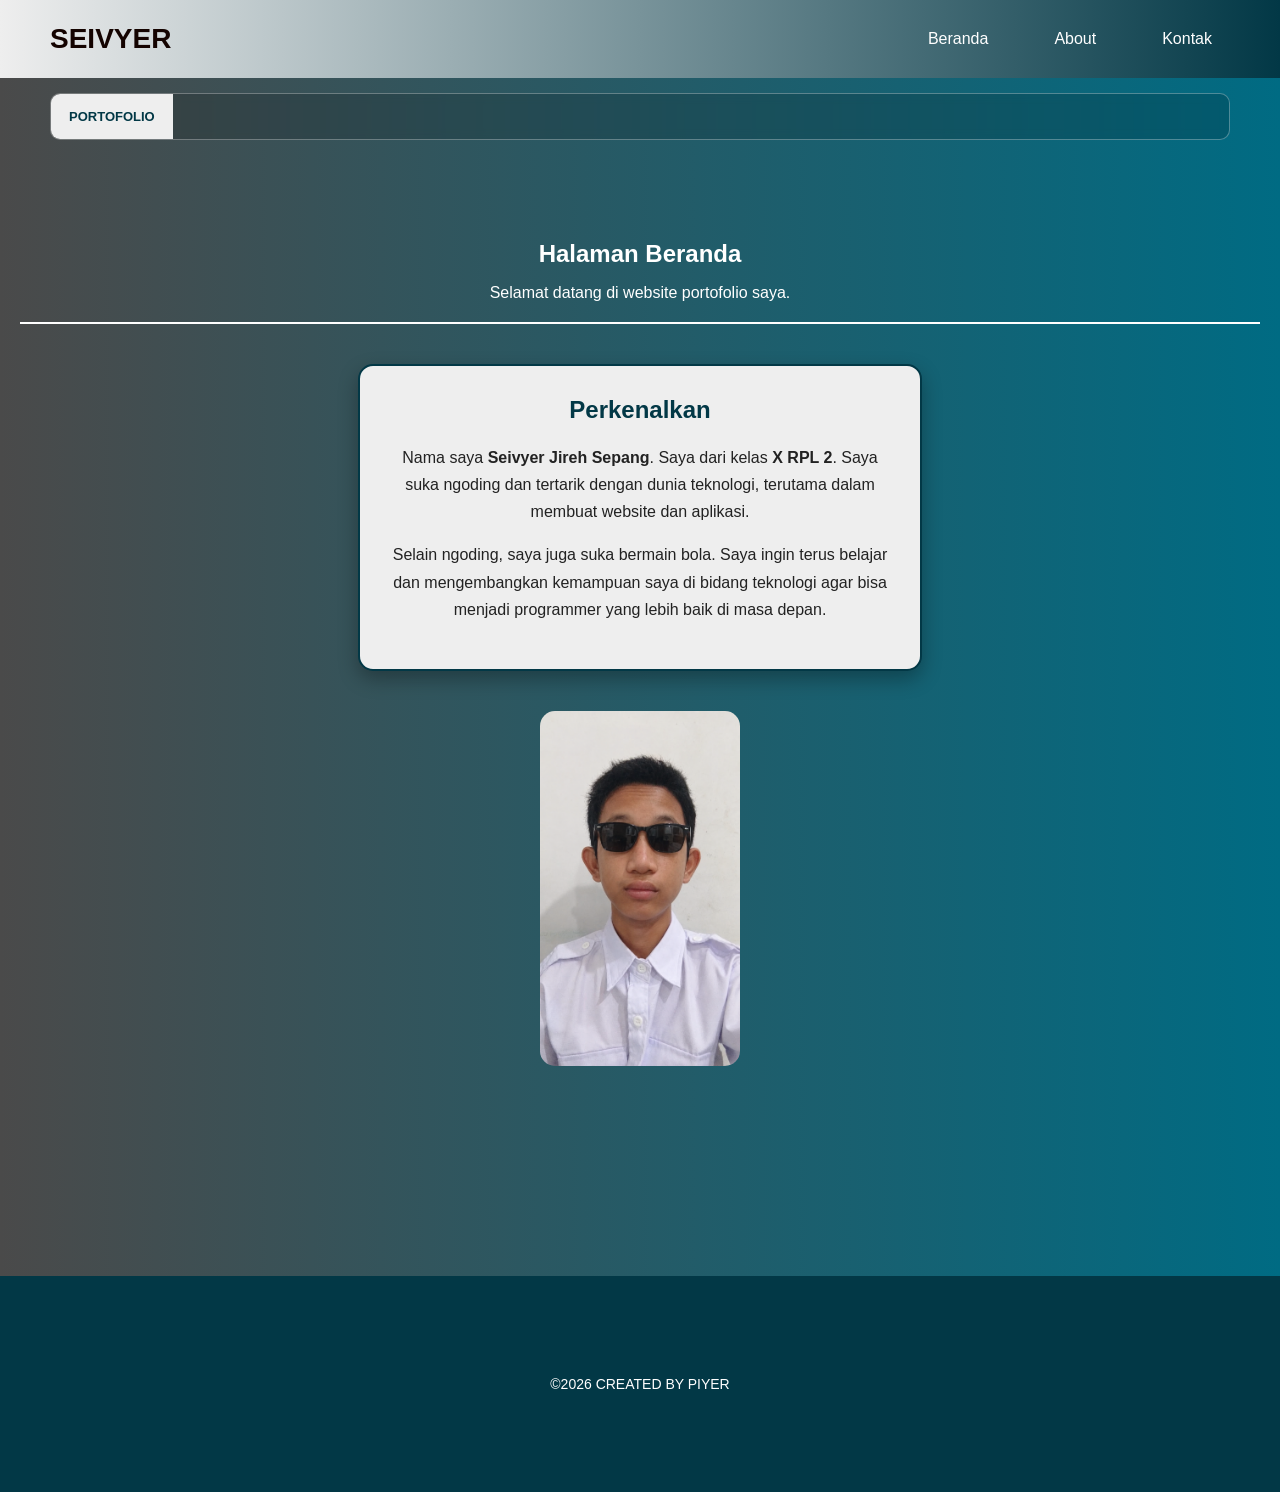
<file: index.html>
<!DOCTYPE html>
<html lang="en">
<head>
    <meta charset="UTF-8">
    <meta name="viewport" content="width=device-width, initial-scale=1.0">
    <title>Portfolio Seivyer</title>
    <link rel="stylesheet" href="style.css">
</head>

<body>

    <nav>
        <div class="logo">SEIVYER</div>

        <div class="menu">
            <a href="index.html">Beranda</a>
            <a href="about.html">About</a>
            <a href="kontak.html">Kontak</a>
        </div>
    </nav>
    <div class="teks-jalan">
    <div class="label-jalan">PORTOFOLIO</div>

    <div class="jalan-wrapper">
        <p>
            SEIVYER • WEB DEVELOPER • CODING • TECHNOLOGY • FUTURE PROGRAMMER • SAYA GANTENG BANGET😎 •
        </p>
    </div>
</div>

    <section class="home">

        <div class="konten-teks">
            <h1>Halaman Beranda</h1>
            <p>Selamat datang di website portofolio saya.</p>
            <hr class="garis">
        </div>

        <div class="grid-kenalan">
            <h2>Perkenalkan</h2>

            <p>
                Nama saya <b>Seivyer Jireh Sepang</b>.
                Saya dari kelas <b>X RPL 2</b>.
                Saya suka ngoding dan tertarik dengan dunia teknologi,
                terutama dalam membuat website dan aplikasi.
            </p>

            <p>
                Selain ngoding, saya juga suka bermain bola.
                Saya ingin terus belajar dan mengembangkan kemampuan
                saya di bidang teknologi agar bisa menjadi programmer
                yang lebih baik di masa depan.
            </p>
        </div>

        <div class="pembungkus-foto">
            <img src="file_00000000cea882078121ef870208ec45.png" alt="Foto Profil Saya">
        </div>

    </section>
    <footer>
        <p>&copy;2026 CREATED BY PIYER</p>
    </footer>

</body>
</html>
</file>
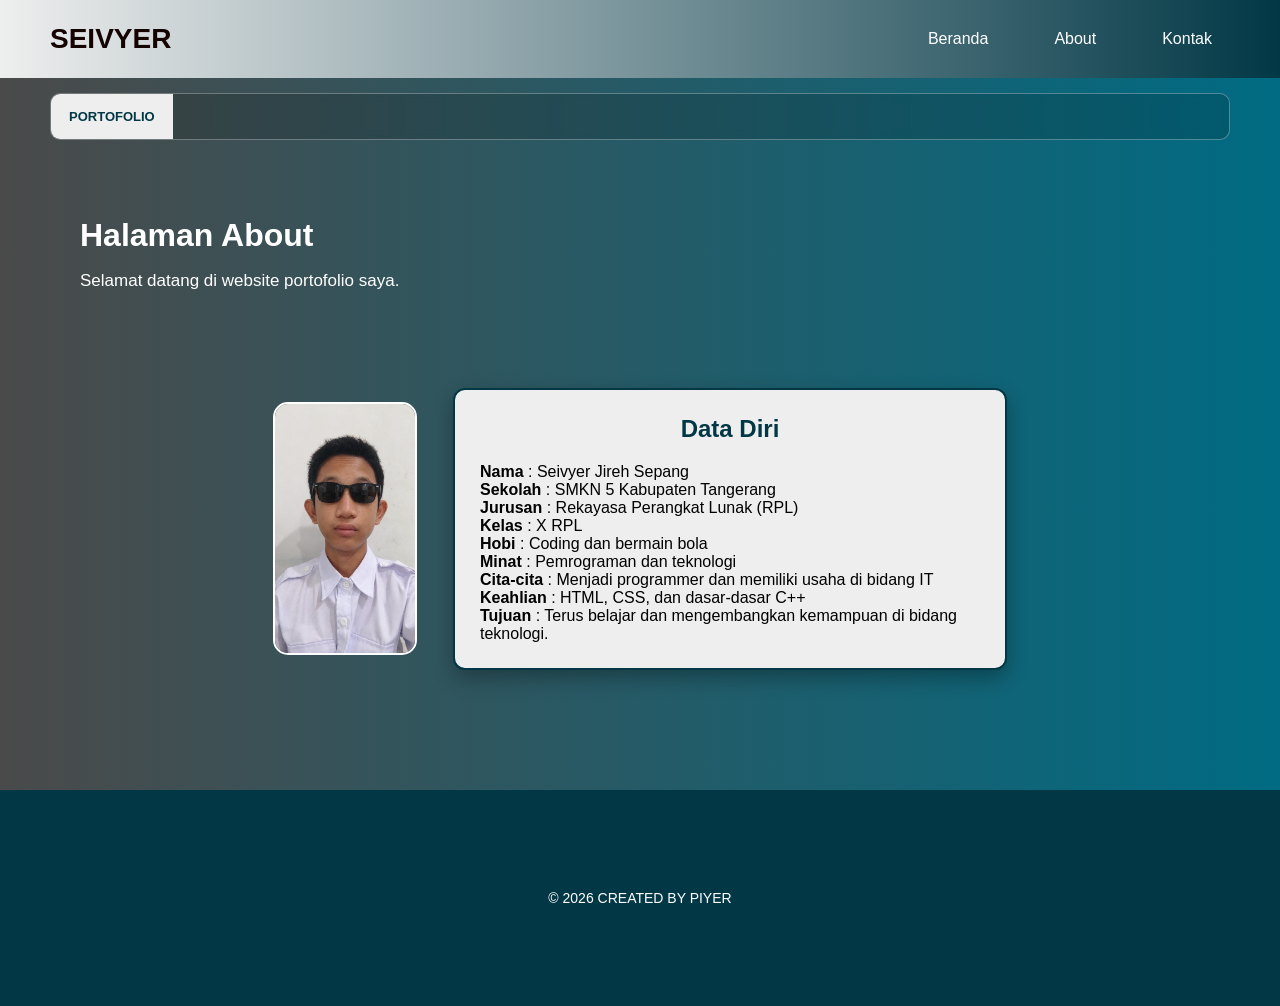
<file: about.html>
<!DOCTYPE html>
<html lang="id">

<head>
    <meta charset="UTF-8">
    <meta name="viewport" content="width=device-width, initial-scale=1.0">
    <title>About - Seivyer</title>
    <link rel="stylesheet" href="style.css">
</head>

<body>

    <!-- NAVBAR -->
    <nav>
        <div class="logo">SEIVYER</div>

        <div class="menu">
            <a href="index.html">Beranda</a>
            <a href="about.html">About</a>
            <a href="kontak.html">Kontak</a>
        </div>
    </nav>
   
    <div class="teks-jalan">
    <div class="label-jalan">PORTOFOLIO</div>

    <div class="jalan-wrapper">
        <p>
            SEIVYER • WEB DEVELOPER • CODING • TECHNOLOGY • FUTURE PROGRAMMER • SAYA GANTENG BANGET😎 •
        </p>
    </div>
</div>


    <!-- JUDUL ABOUT -->
    <section class="about-header">
        <h1>Halaman About</h1>
        <p>Selamat datang di website portofolio saya.</p>
    </section>


    <!-- FOTO DAN DATA DIRI -->
    <div class="about-container">

        <!-- FOTO -->
        <div class="foto-about">
            <img src="file_00000000cea882078121ef870208ec45.png" alt="Foto Seivyer">
        </div>


        <!-- DATA DIRI -->
        <div class="data-diri">

            <h2>Data Diri</h2>

            <div class="data">
                <b>Nama</b>
                <span>: Seivyer Jireh Sepang</span>
            </div>

            <div class="data">
                <b>Sekolah</b>
                <span>: SMKN 5 Kabupaten Tangerang</span>
            </div>

            <div class="data">
                <b>Jurusan</b>
                <span>: Rekayasa Perangkat Lunak (RPL)</span>
            </div>

            <div class="data">
                <b>Kelas</b>
                <span>: X RPL</span>
            </div>

            <div class="data">
                <b>Hobi</b>
                <span>: Coding dan bermain bola</span>
            </div>

            <div class="data">
                <b>Minat</b>
                <span>: Pemrograman dan teknologi</span>
            </div>

            <div class="data">
                <b>Cita-cita</b>
                <span>: Menjadi programmer dan memiliki usaha di bidang IT</span>
            </div>

            <div class="data">
                <b>Keahlian</b>
                <span>: HTML, CSS, dan dasar-dasar C++</span>
            </div>

            <div class="data">
                <b>Tujuan</b>
                <span>: Terus belajar dan mengembangkan kemampuan di bidang teknologi.</span>
            </div>

        </div>

    </div>
    <footer>
        <p>&copy; 2026 CREATED BY PIYER</p>
    </footer>

</body>
</html>
</file>
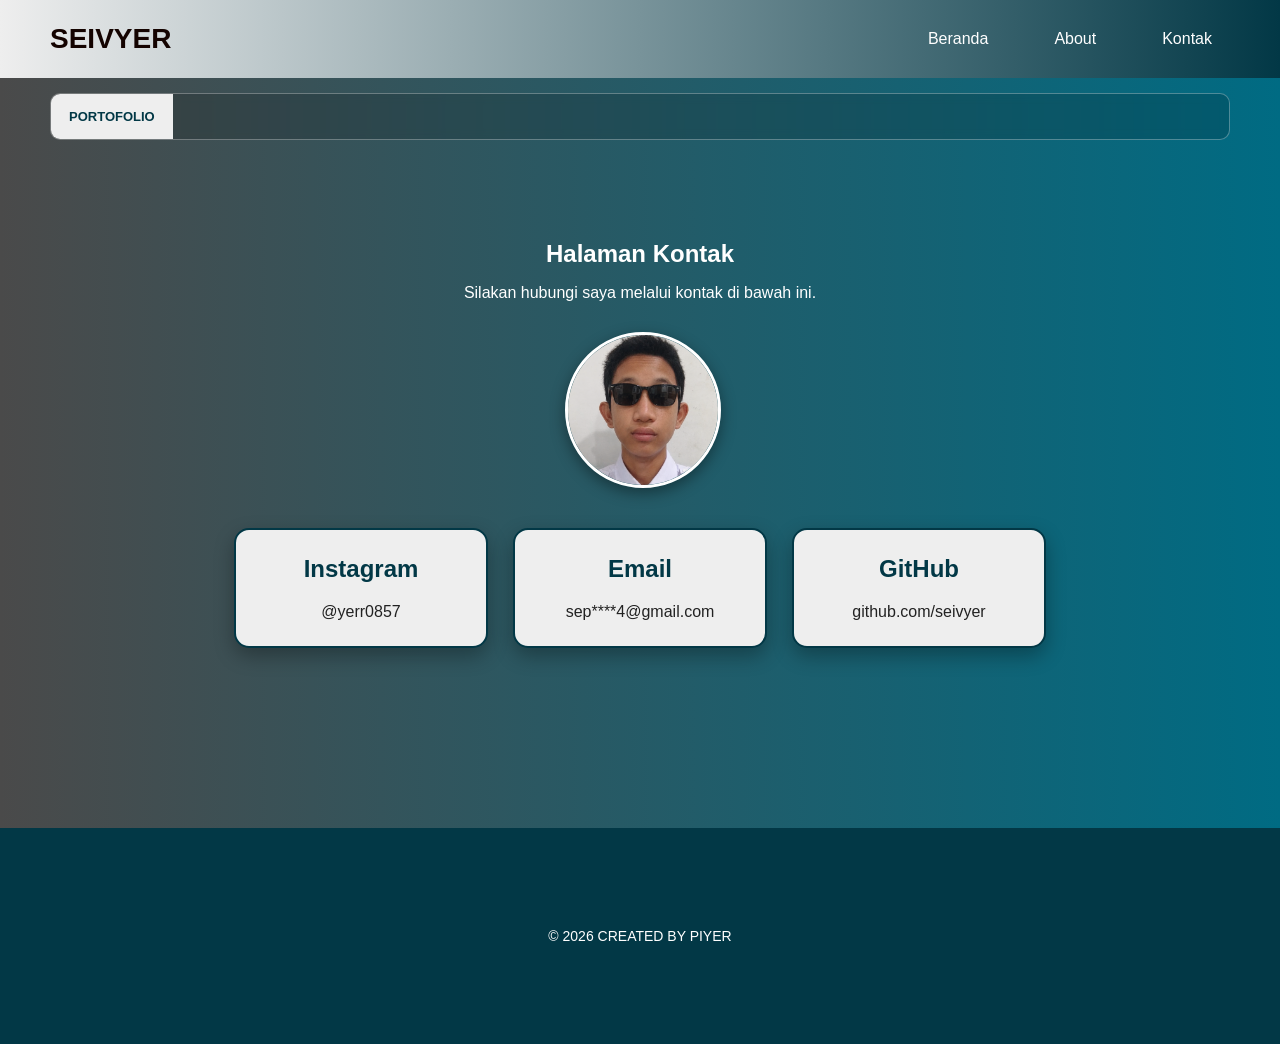
<file: kontak.html>
<!DOCTYPE html>
<html lang="en">
<head>
    <meta charset="UTF-8">
    <meta name="viewport" content="width=!, initial-scale=1.0">
    <title>Document</title>
    <link rel="stylesheet" href="style.css">
</head>
<body>
    <nav>
        <div class="logo">SEIVYER</div>
        <div class="menu">
            <a href="index.html">Beranda</a>
            <a href="about.html">About</a>
            <a href="kontak.html">Kontak</a>
        </div>
    </nav>
    <div class="teks-jalan">
    <div class="label-jalan">PORTOFOLIO</div>

    <div class="jalan-wrapper">
        <p>
            SEIVYER • WEB DEVELOPER • CODING • TECHNOLOGY • FUTURE PROGRAMMER • SAYA GANTENG BANGET 😎 •
        </p>
    </div>
</div>
    <section class="home">
    <h1>Halaman Kontak</h1>
    <p>Silakan hubungi saya melalui kontak di bawah ini.</p>

    <div class="foto-kontak">
        <img src="file_00000000cea882078121ef870208ec45.png" alt="Foto Seivyer">
    </div>

    <div class="kontak-container">

        <div class="kontak-box">
            <h2>Instagram</h2>
            <p>@yerr0857</p>
        </div>

        <div class="kontak-box">
            <h2>Email</h2>
            <p>sep****4@gmail.com</p>
        </div>

        <div class="kontak-box">
            <h2>GitHub</h2>
            <p>github.com/seivyer</p>
        </div>

    </div>
</section>
<footer>
        <p>&copy; 2026 CREATED BY PIYER</p>
    </footer>
</file>
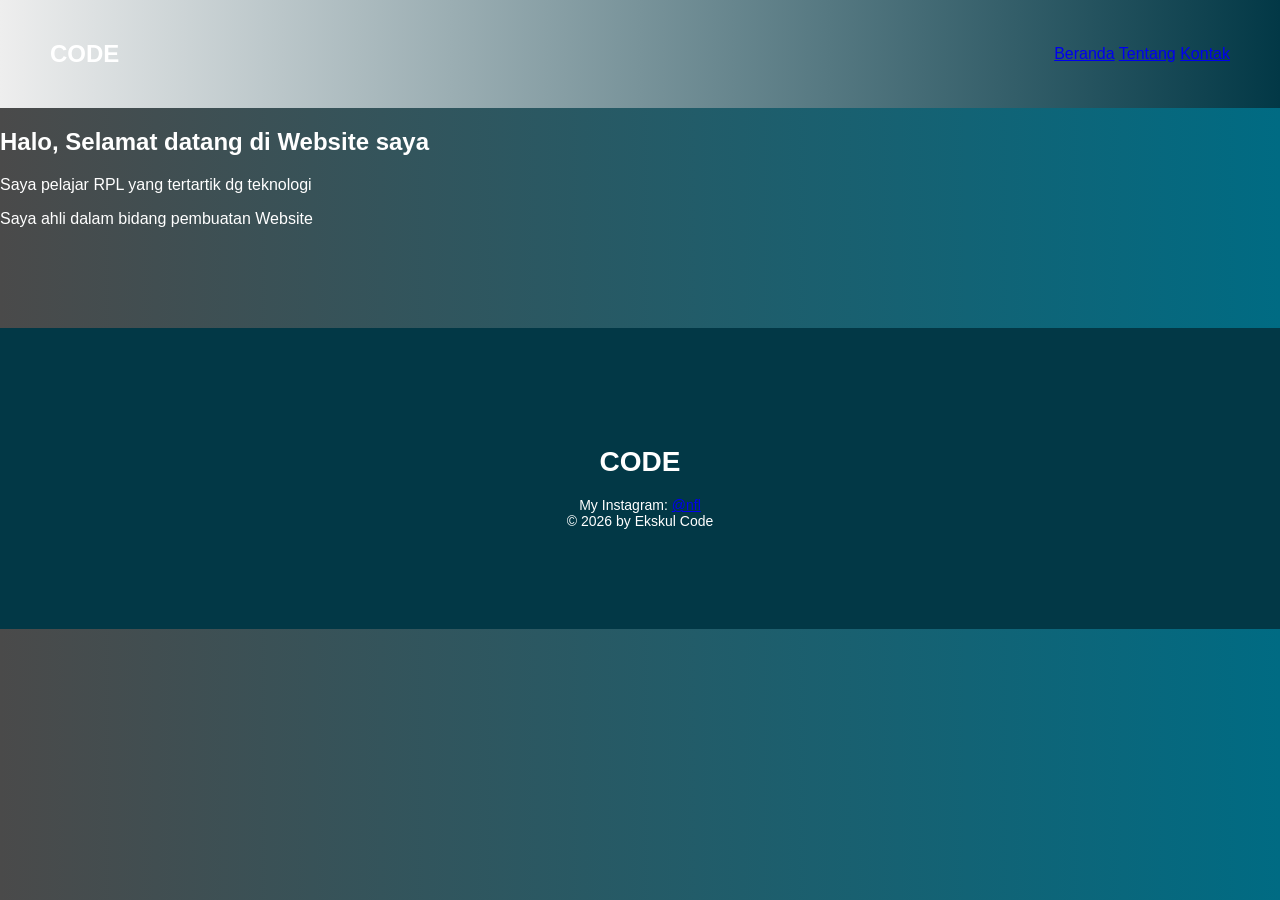
<file: tentang.html>
<!doctype html>
<html lang="en">
    <head>
        <meta charset="UTF-8" />
        <meta name="viewport" content="width=device-width, initial-scale=1.0" />
        <title>Komponen - Tentang</title>
        <link rel="stylesheet" href="style.css" />
    </head>
    <body>
        <!-- NAVBAR -->
        <nav>
            <h1>CODE</h1>
            <div class="nav-links">
                <a href="index.html">Beranda</a>
                <a href="#">Tentang</a>
                <a href="kontak.html">Kontak</a>
            </div>
        </nav>

        <!-- CONTENT -->
        <main>
            <h2>Halo, Selamat datang di Website saya</h2>
            <p>Saya pelajar RPL yang tertartik dg teknologi</p>
            <p>Saya ahli dalam bidang pembuatan Website</p>
        </main>

        <!-- FOOTER -->
        <footer>
            <h1>CODE</h1>
            <p>My Instagram: <a href="https://instagram.com">@nfl</a></p>
            <p>&copy; 2026 by Ekskul Code</p>
        </footer>
    </body>
</html>
</file>
<file: style.css>
body {
    margin: 0;
    font-family: Arial, sans-serif;
    background: linear-gradient(to right, #4a4a4a, #006b83);
    color: white;
    min-height: 100vh;
}

nav {
    display: flex;
    justify-content: space-between;
    align-items: center;
    padding: 20px 50px;
    background: linear-gradient(to right, #eeeeee, #023846);
}


.logo {
    font-size: 28px;
    font-weight: bold;
    color: #140300;
}

.menu {
    display: flex;
    gap: 30px;
}

.menu a {
    text-decoration: none;
    color: white;
    font-size: 16px;
    padding: 10px 18px;
    border-radius: 8px;
    transition: all 0.3s ease;
}

.menu a:hover {
    background-color: #eeeeee;
    color: #023846;
    transform: scale(1.12);
    box-shadow: 0 0 15px rgba(255, 255, 255, 0.5);
}

/* HOME */
.home {
    text-align: center;
    padding: 80px 20px;
}

.home h1 {
    margin-bottom: 15px;
}


.garis {
    border: none;
    height: 2px;
    background-color: white;
    margin-top: 20px;
}


.grid-kenalan {
    background: #eeeeee;
    color: #222222;

    width: 500px;
    max-width: 90%;

    padding: 30px;
    margin: 40px auto;

    border-radius: 15px;
    border: 2px solid #023846;

    box-shadow: 0 8px 20px rgba(0, 0, 0, 0.3);

    text-align: center;
}

.grid-kenalan h2 {
    margin-top: 0;
    color: #023846;
}

.grid-kenalan p {
    line-height: 1.7;
}

/* FOTO */
.pembungkus-foto {
    width: 200px;
    margin: 30px auto;
}

.pembungkus-foto img {
    width: 200px;
    height: auto;
    display: block;

    border-radius: 15px;
}
/* =========================
   ABOUT
========================= */

.about-container {
    display: flex;
    justify-content: center;
    align-items: center;

    gap: 40px;

    margin-top: 40px;
    padding: 20px;
}


.foto-about {
    width: 140px;
    flex-shrink: 0;
}

.foto-about img {
    width: 140px;
    height: auto;

    display: block;

    border-radius: 15px;
    border: 2px solid white;
}


.data-diri {
    width: 500px;

    padding: 25px;

    background-color: #eeeeee;
    color: black;

    border: 2px solid #023846;
    border-radius: 12px;

    box-shadow: 0 8px 20px rgba(0, 0, 0, 0.3);

    margin: 0;
}


.data-diri h2 {
    text-align: center;

    color: #023846;

    margin-top: 0;
    margin-bottom: 20px;
}


.data-diri p {
    margin: 10px 0;
    line-height: 1.4;
}
.about-header {
    text-align: left;
    padding: 50px 0 20px 80px;
}

.about-header h1 {
    margin-bottom: 15px;
    font-size: 32px;
}

.about-header p {
    font-size: 17px;
}
/* KONTAK */
.kontak-container {
    display: flex;
    justify-content: center;
    gap: 25px;
    margin-top: 40px;
    flex-wrap: wrap;
}

.kontak-box {
    width: 200px;
    padding: 25px;
    background-color: #eeeeee;
    color: #222222;
    border: 2px solid #023846;
    border-radius: 15px;
    box-shadow: 0 8px 20px rgba(0, 0, 0, 0.3);
    text-align: center;
}

.kontak-box h2 {
    margin-top: 0;
    color: #023846;
}

.kontak-box p {
    margin-bottom: 0;
}

.foto-kontak {
    width: 150px;
    margin: 30px auto;
}

.foto-kontak img {
    width: 150px;
    height: 150px;
    object-fit: cover;
    display: block;
    border-radius: 50%;
    border: 3px solid white;
    box-shadow: 0 5px 15px rgba(0, 0, 0, 0.4);
    object-position: center 30%;
}

.teks-jalan {
    display: flex;
    align-items: center;
    height: 45px;
    margin: 15px 50px 0;
    border: 1px solid rgba(255, 255, 255, 0.3);
    border-radius: 10px;
    background: rgba(0, 0, 0, 0.15);
    overflow: hidden;
    backdrop-filter: blur(5px);
}

.label-jalan {
    height: 100%;
    display: flex;
    align-items: center;
    padding: 0 18px;
    background: #eeeeee;
    color: #023846;
    font-size: 13px;
    font-weight: bold;
    flex-shrink: 0;
}

.jalan-wrapper {
    overflow: hidden;
    white-space: nowrap;
    flex: 1;
}

.jalan-wrapper p {
    display: inline-block;
    margin: 0;
    padding-left: 100%;
    font-size: 14px;
    font-weight: bold;
    animation: jalan 15s linear infinite;
} 

@keyframes jalan {
    from {
        transform: translateX(0);
    }

    to {
        transform: translateX(-100%);
    }
}
footer {
    text-align: center;
    padding: 100px 0;
    background-color: #023846;
    color: white;
    font-size: 14px;
    margin-top: 100px;
}
footer p {
    margin: 0;
}
</file>
